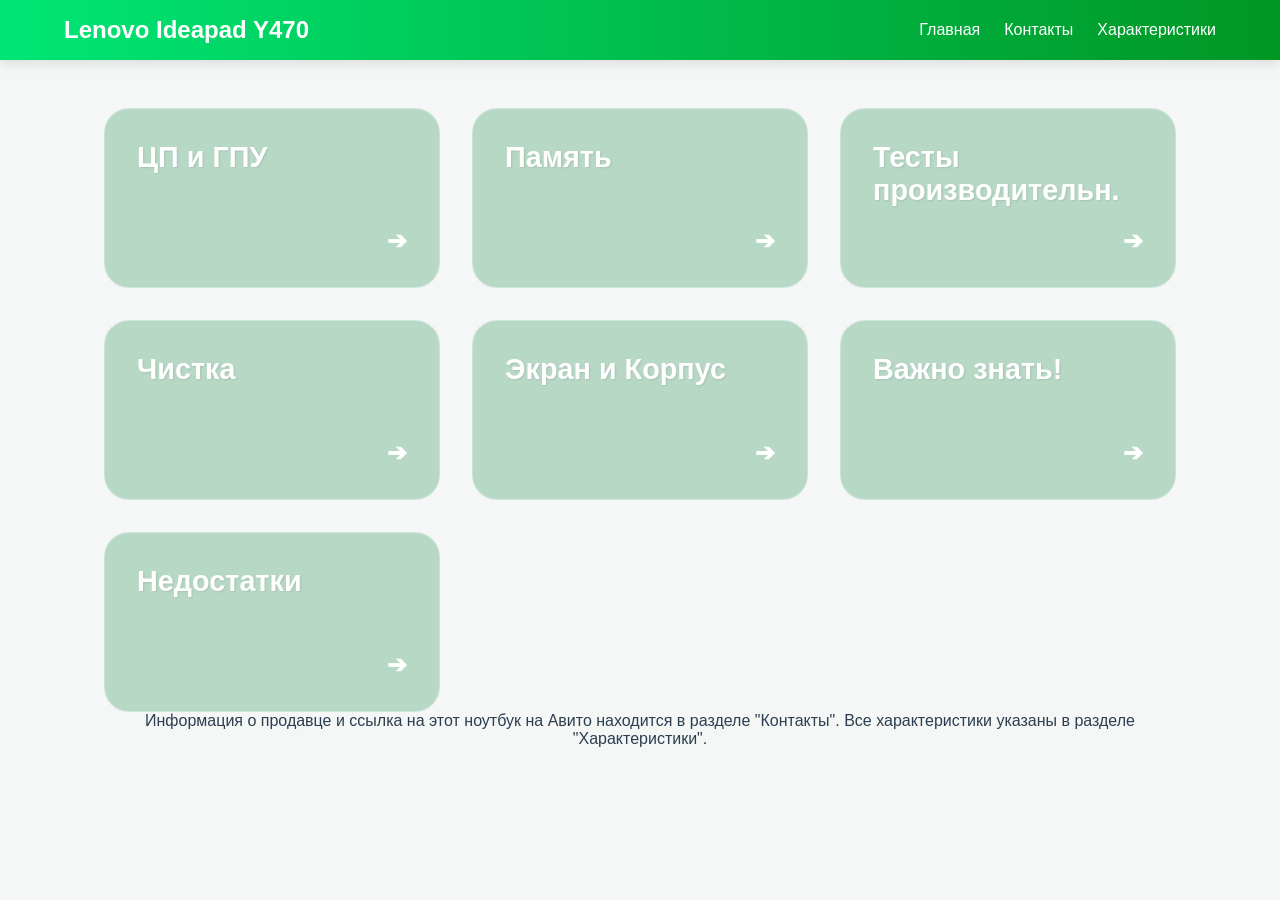
<file: index.html>
<!DOCTYPE html>
<html lang="ru">
<head>
    <meta charset="UTF-8">
    <meta name="viewport" content="width=device-width, initial-scale=1.0">
    <title>Lenovo Ideapad Y470 - Главная</title>
    <link rel="stylesheet" href="style.css">
</head>
<body>
    <nav class="navbar">
        <a href="index.html" class="logo">Lenovo Ideapad Y470</a>
        <ul class="nav-links">
            
        <li><a href="index.html">Главная</a></li>
        <li><a href="contacts.html">Контакты</a></li>
        <li><a href="features.html">Характеристики</a></li>
    
        </ul>
    </nav>
    <div class="container">
        
        
<div class="grid">
    <a href="cpu.html" class="card">
        <h2>ЦП и ГПУ</h2>
        <span class="arrow">➔</span>
    </a>
    <a href="memory.html" class="card">
        <h2>Память</h2>
        <span class="arrow">➔</span>
    </a>
    <a href="tests.html" class="card">
        <h2>Тесты производительн.</h2>
        <span class="arrow">➔</span>
    </a>
    <a href="cleaning.html" class="card">
        <h2>Чистка</h2>
        <span class="arrow">➔</span>
    </a>
    <a href="body.html" class="card">
        <h2>Экран и Корпус</h2>
        <span class="arrow">➔</span>
    </a>
    <a href="readme.html" class="card">
        <h2>Важно знать!</h2>
        <span class="arrow">➔</span>
    </a>
    <a href="cons.html" class="card">
        <h2>Недостатки</h2>
        <span class="arrow">➔</span>
    </a>

</div>
<center><p>Информация о продавце и ссылка на этот ноутбук на Авито находится в разделе "Контакты". Все характеристики указаны в разделе "Характеристики".</p></center>
    </div>
    <script src="script.js"></script>
</body>
</html>
</file>
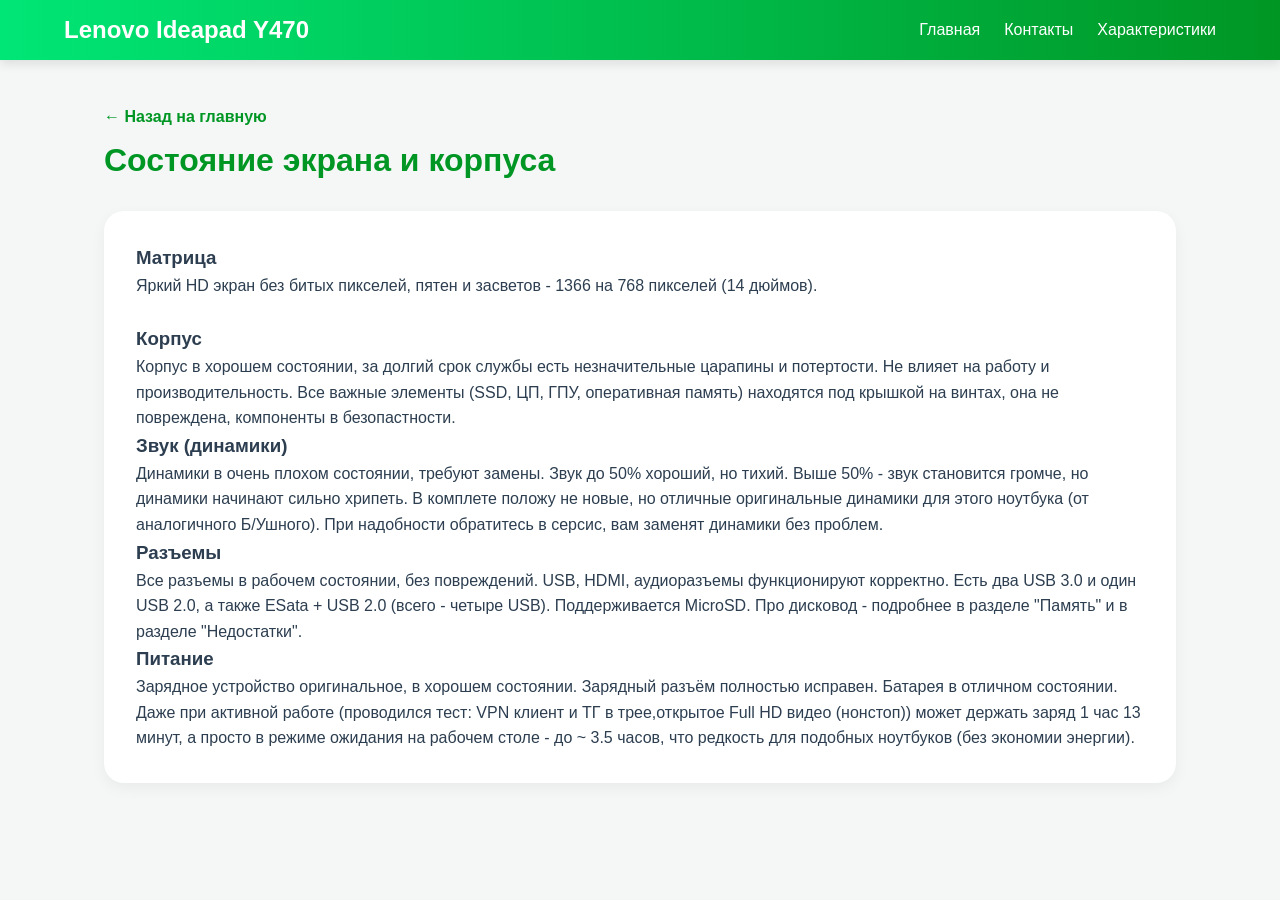
<file: body.html>
<!DOCTYPE html>
<html lang="ru">
<head>
    <meta charset="UTF-8">
    <meta name="viewport" content="width=device-width, initial-scale=1.0">
    <title>Lenovo Ideapad Y470 - Экран и Корпус</title>
    <link rel="stylesheet" href="style.css">
</head>
<body>
    <nav class="navbar">
        <a href="index.html" class="logo">Lenovo Ideapad Y470</a>
        <ul class="nav-links">
            
        <li><a href="index.html">Главная</a></li>
        <li><a href="contacts.html">Контакты</a></li> 
        <li><a href="features.html">Характеристики</a></li>
    
        </ul>
    </nav>
    <div class="container">
        <a href="index.html" style="display:inline-block; margin-bottom:1rem; color:#009624; text-decoration:none; font-weight:bold;">← Назад на главную</a>
        
        <h1 class="page-header">Состояние экрана и корпуса</h1>
        <div class="content-block">
            <h3>Матрица</h3>
            <p>Яркий HD экран без битых пикселей, пятен и засветов - 1366 на 768 пикселей (14 дюймов).</p>
            <br>
            <h3>Корпус</h3>
            <p>Корпус в хорошем состоянии, за долгий срок службы есть незначительные царапины и потертости. Не влияет на работу и производительность. Все важные элементы (SSD, ЦП, ГПУ, оперативная память) находятся под крышкой на винтах, она не повреждена, компоненты в безопастности.</p>
            <h3>Звук (динамики)</h3>
            <p>Динамики в очень плохом состоянии, требуют замены. Звук до 50% хороший, но тихий. Выше 50% - звук становится громче, но динамики начинают сильно хрипеть. В комплете положу не новые, но отличные оригинальные динамики для этого ноутбука (от аналогичного Б/Ушного). При надобности обратитесь в серсис, вам заменят динамики без проблем.</p>
      
            <h3>Разъемы</h3>
            <p>Все разъемы в рабочем состоянии, без повреждений. USB, HDMI, аудиоразъемы функционируют корректно. Есть два USB 3.0 и один USB 2.0, а также ESata + USB 2.0 (всего - четыре USB). Поддерживается MicroSD. Про дисковод - подробнее в разделе "Память" и в разделе "Недостатки".</p>
            <h3>Питание</h3>
            <p>Зарядное устройство оригинальное, в хорошем состоянии. Зарядный разъём полностью исправен. Батарея в отличном состоянии. Даже при активной работе (проводился тест: VPN клиент и ТГ в трее,открытое Full HD видео (нонстоп)) может держать заряд 1 час 13 минут, а просто в режиме ожидания на рабочем столе - до ~ 3.5 часов, что редкость для подобных ноутбуков (без экономии энергии).</p>
         </div> 
        </div>
    </div>
    <script src="script.js"></script>
</body>
</html>
</file>
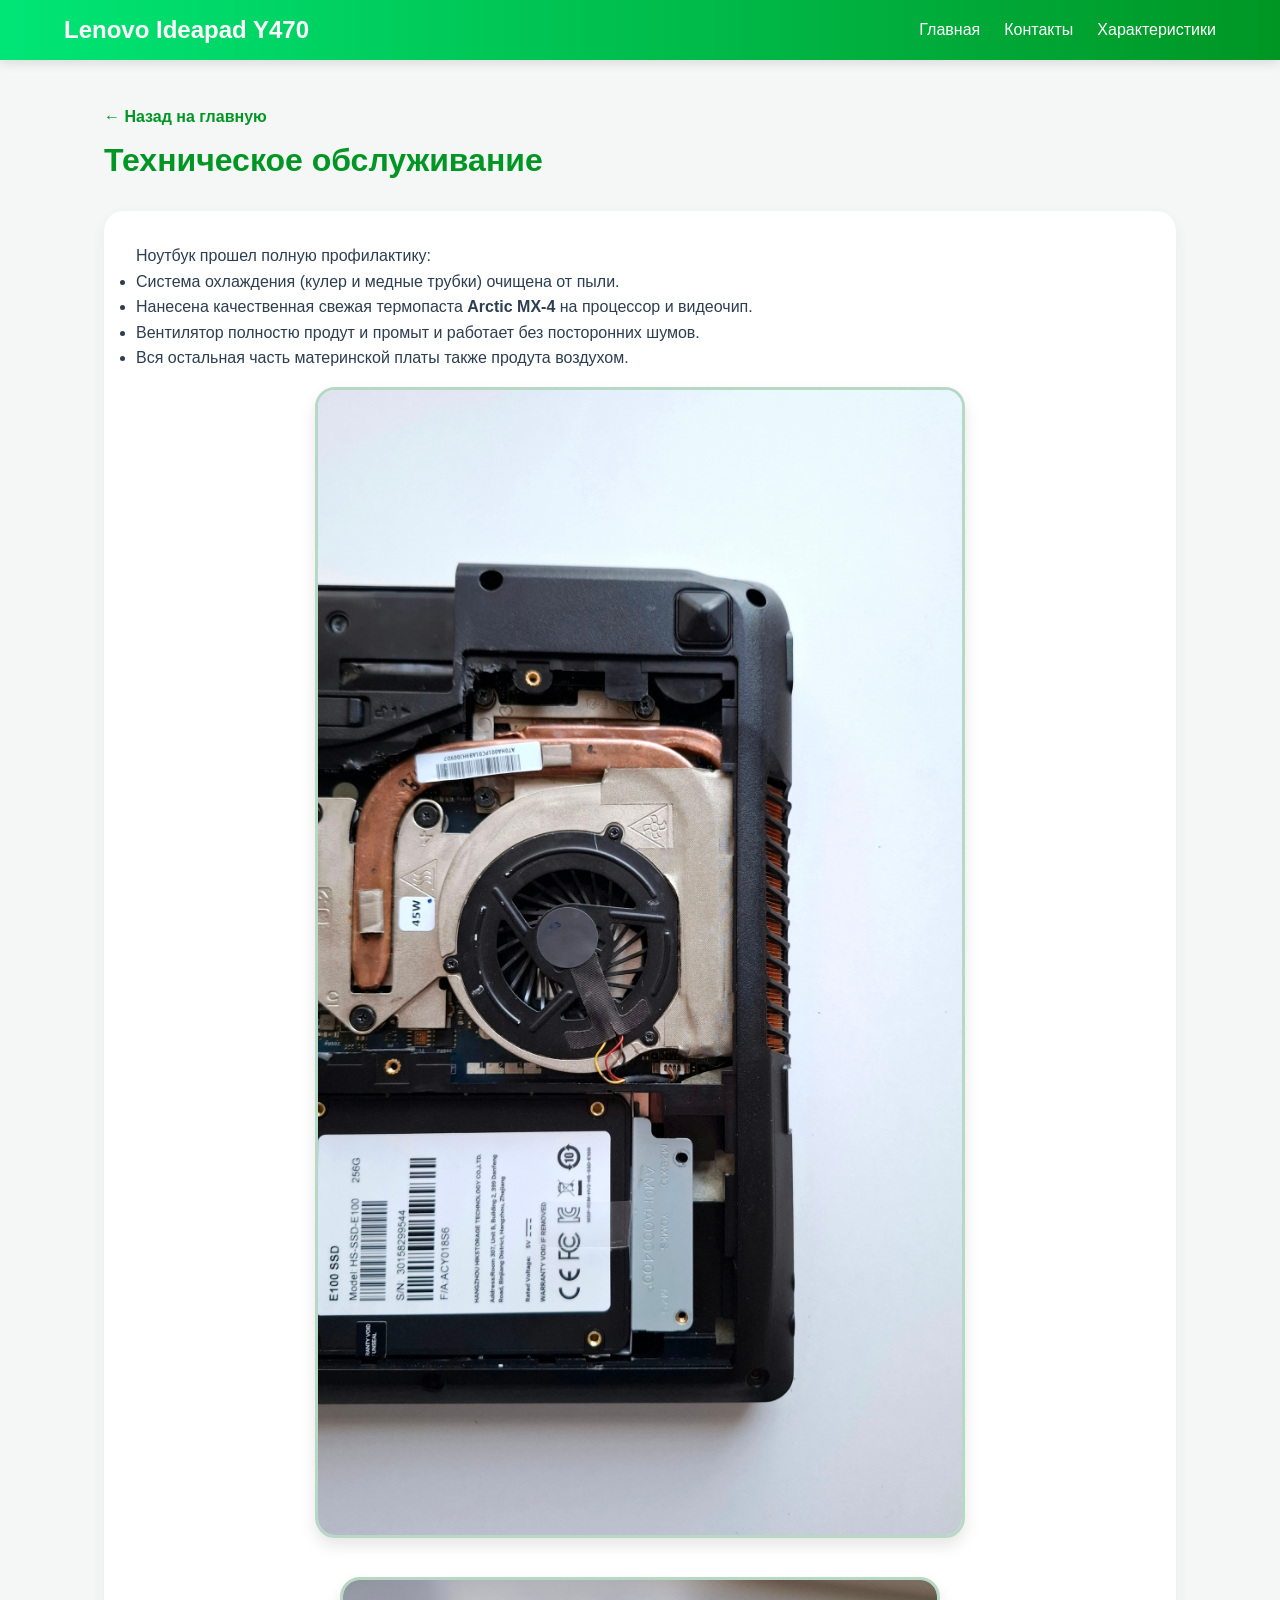
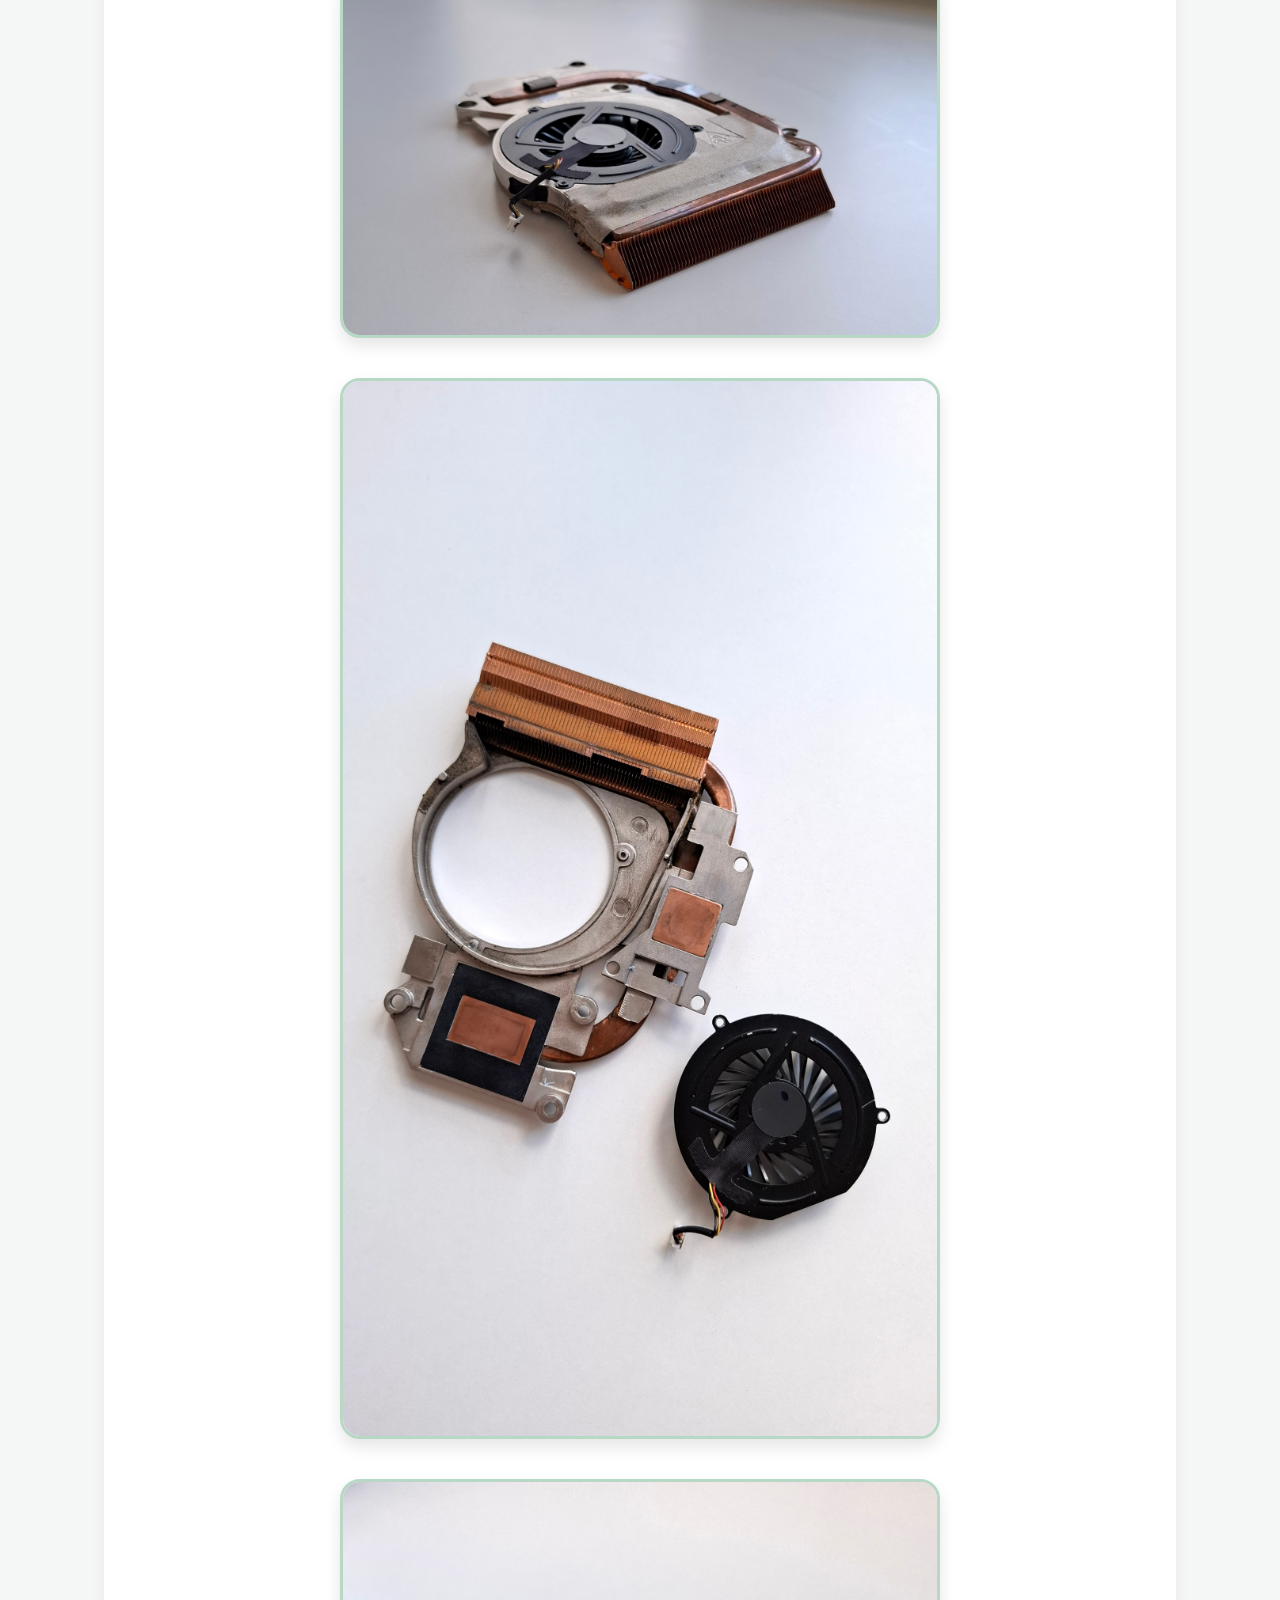
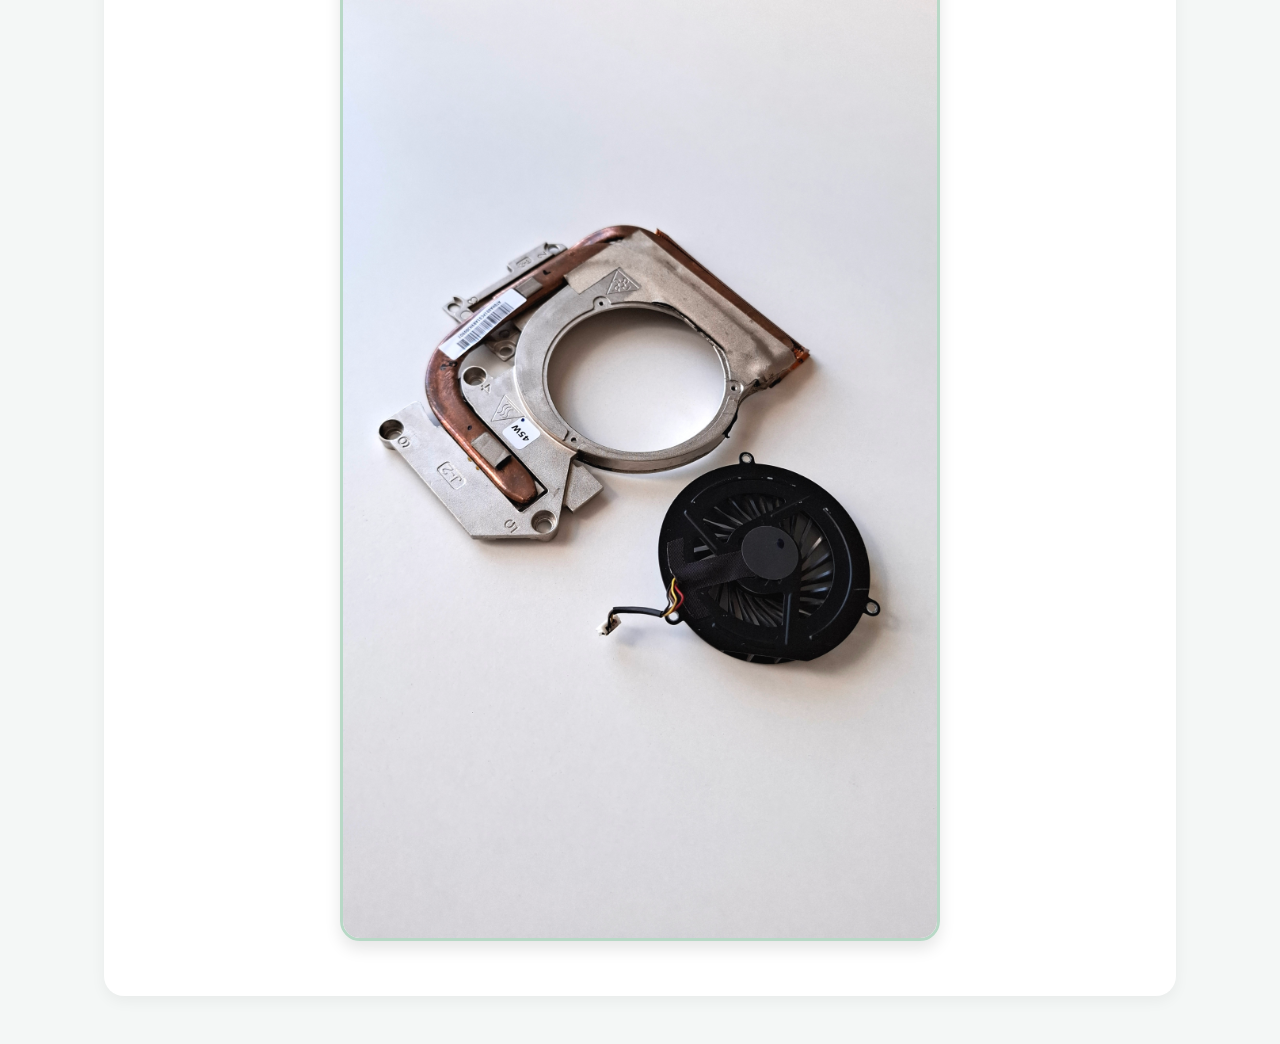
<file: cleaning.html>
<!DOCTYPE html>
<html lang="ru">
<head>
    <meta charset="UTF-8">
    <meta name="viewport" content="width=device-width, initial-scale=1.0">
    <title>Lenovo Ideapad Y470 - Обслуживание и Чистка</title>
    <link rel="stylesheet" href="style.css">
</head>
<body>
    <nav class="navbar">
        <a href="index.html" class="logo">Lenovo Ideapad Y470</a>
        <ul class="nav-links">
            
        <li><a href="index.html">Главная</a></li>
        <li><a href="contacts.html">Контакты</a></li>
        <li><a href="features.html">Характеристики</a></li>
    
        </ul>
    </nav>
    <div class="container">
        <a href="index.html" style="display:inline-block; margin-bottom:1rem; color:#009624; text-decoration:none; font-weight:bold;">← Назад на главную</a>
        
        <h1 class="page-header">Техническое обслуживание</h1>
        <div class="content-block">
            <p>Ноутбук прошел полную профилактику:</p>
            <ul>
                <li>Система охлаждения (кулер и медные трубки) очищена от пыли.</li>
                <li>Нанесена качественная свежая термопаста <strong>Arctic MX-4</strong> на процессор и видеочип.</li>
                <li>Вентилятор полностю продут и промыт и работает без посторонних шумов.</li>
                <li>Вся остальная часть материнской платы также продута воздухом.</li>
            </ul>
           <center><img src="img/kulerizp.jpg" alt="Кулер в действии" class="rounded-img" width="650">
            <img src="img/kuler3.jpg" alt="Кулер в действии" class="rounded-img" width="600">
            <img src="img/kuler2.jpg" alt="Кулер в действии" class="rounded-img" width="600">
            <img src="img/kuler1.jpg" alt="Кулер в действии" class="rounded-img" width="600"></center>
        </center> 

        </div>
    
    </div>
    <script src="script.js"></script>
</body>
</html>
</file>
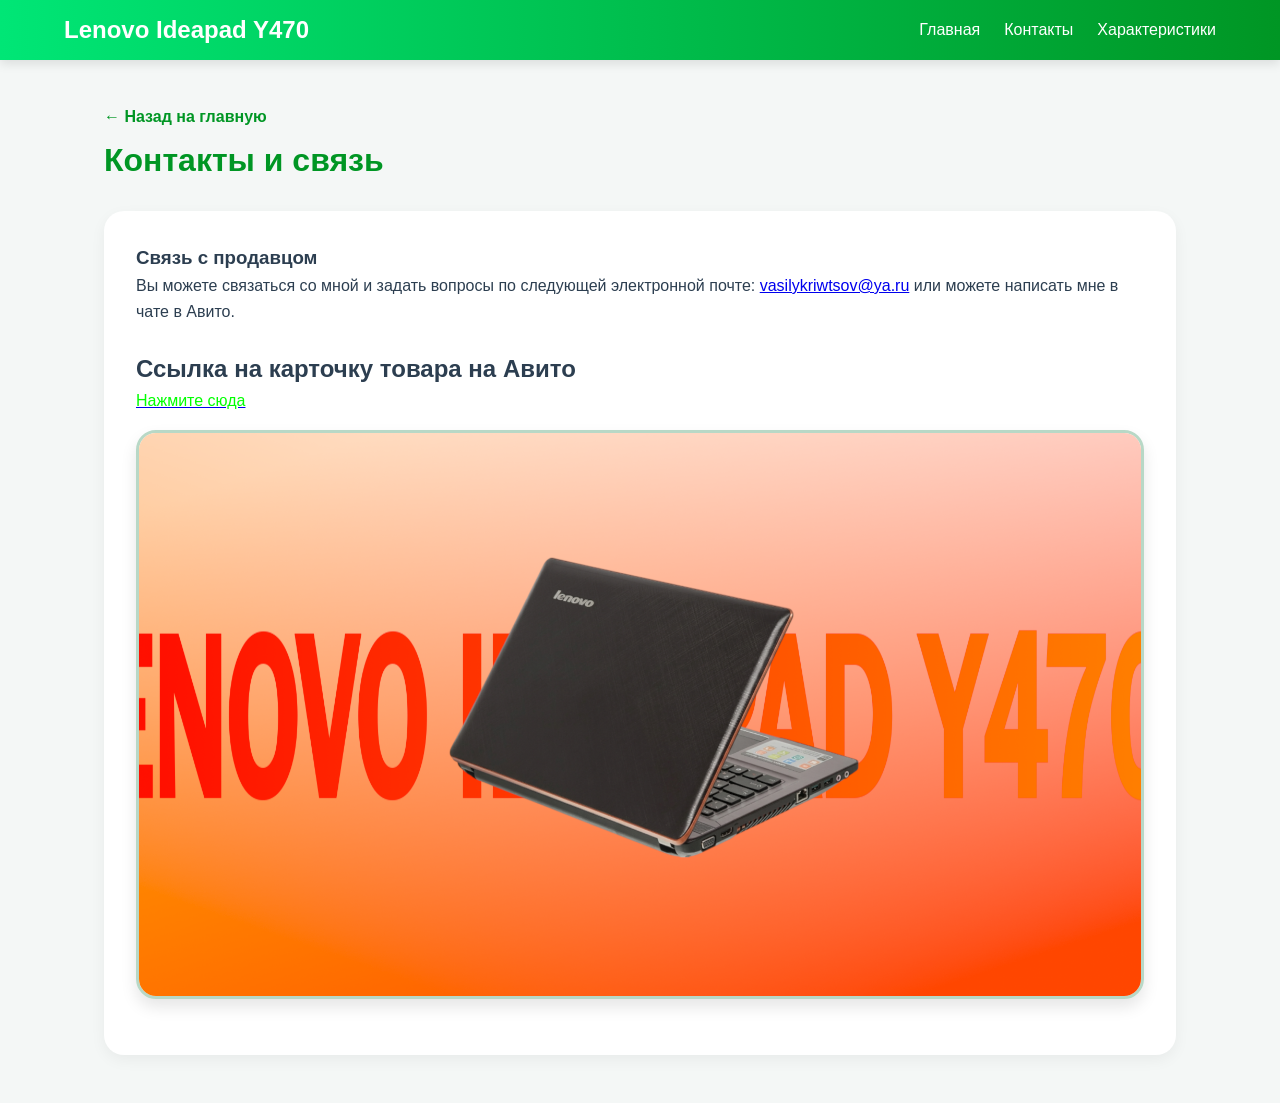
<file: contacts.html>
<!DOCTYPE html>
<html lang="ru">
<head>
    <meta charset="UTF-8">
    <meta name="viewport" content="width=device-width, initial-scale=1.0">
    <title>Lenovo Ideapad Y470 - Контакты</title>
    <link rel="stylesheet" href="style.css">
</head>
<body>
    <nav class="navbar">
        <a href="index.html" class="logo">Lenovo Ideapad Y470</a>
        <ul class="nav-links">
            
        <li><a href="index.html">Главная</a></li>
        <li><a href="contacts.html">Контакты</a></li>
        <li><a href="features.html">Характеристики</a></li>
    
        </ul>
    </nav>
    <div class="container">
        <a href="index.html" style="display:inline-block; margin-bottom:1rem; color:#009624; text-decoration:none; font-weight:bold;">← Назад на главную</a>
        
        <h1 class="page-header">Контакты и связь</h1>
        <div class="content-block">
            <h3>Связь с продавцом</h3>
            <p>Вы можете связаться со мной и задать вопросы по следующей электронной почте: <a href="mailto:vasilykriwtsov@ya.ru">vasilykriwtsov@ya.ru</a> или можете написать мне в чате в Авито.</p>
            <br>
            <h2>Ссылка на карточку товара на Авито</h2>
            <p><a href="https://www.avito.ru/samara/noutbuki/moschnyy_noutbuk_lenovo_ideapad_y470_apgreydnut_8107691902"><font color="lime">Нажмите сюда</font></a></p>
            <center><img src="img/preview.png" alt="Превью карточки товара" class="rounded-img"></center>
        </div>
    
    </div>
    <script src="script.js"></script>
</body>
</html>
</file>
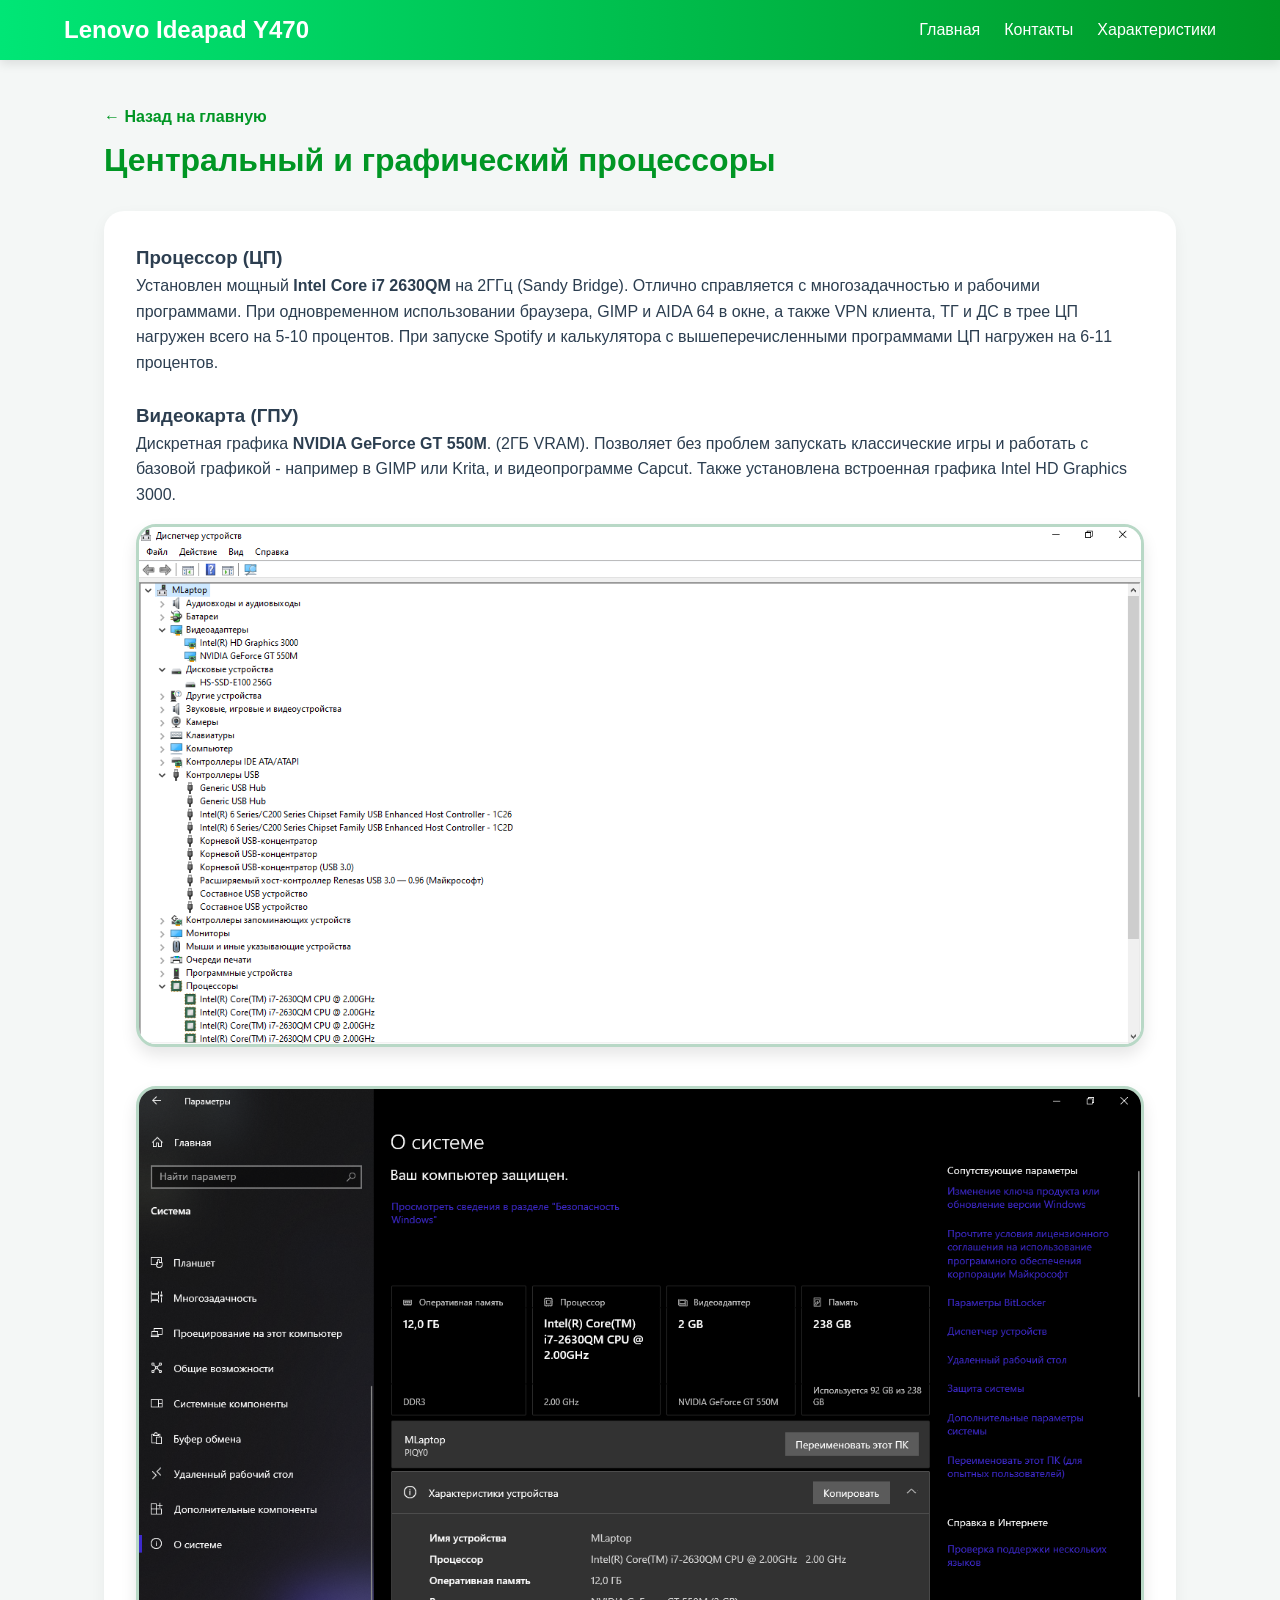
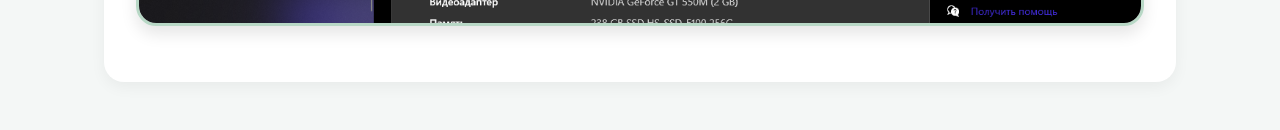
<file: cpu.html>
<!DOCTYPE html>
<html lang="ru">
<head>
    <meta charset="UTF-8">
    <meta name="viewport" content="width=device-width, initial-scale=1.0">
    <title>Lenovo Ideapad Y470 - Процессор и Видеокарта</title>
    <link rel="stylesheet" href="style.css">
</head>
<body>
    <nav class="navbar">
        <a href="index.html" class="logo">Lenovo Ideapad Y470</a>
        <ul class="nav-links">
            
        <li><a href="index.html">Главная</a></li>
        <li><a href="contacts.html">Контакты</a></li>
        <li><a href="features.html">Характеристики</a></li>
    
        </ul>
    </nav>
    <div class="container">
        <a href="index.html" style="display:inline-block; margin-bottom:1rem; color:#009624; text-decoration:none; font-weight:bold;">← Назад на главную</a>
        
        <h1 class="page-header">Центральный и графический процессоры</h1>
        <div class="content-block">
            <h3>Процессор (ЦП)</h3>
            <p>Установлен мощный <strong>Intel Core i7 2630QM</strong> на 2ГГц (Sandy Bridge). Отлично справляется с многозадачностью и рабочими программами. При одновременном использовании браузера, GIMP и AIDA 64 в окне, а также VPN клиента, ТГ и ДС в трее ЦП нагружен всего на 5-10 процентов. При запуске Spotify и калькулятора с вышеперечисленными программами ЦП нагружен на 6-11 процентов.</p>
            <br>
            <h3>Видеокарта (ГПУ)</h3>
            <p>Дискретная графика <strong>NVIDIA GeForce GT 550M</strong>. (2ГБ VRAM). Позволяет без проблем запускать классические игры и работать с базовой графикой - например в GIMP или Krita, и видеопрограмме Capcut. Также установлена встроенная графика Intel HD Graphics 3000.</p>
            <center><img src="img/disp.png" alt="Диспетчер устройств" class="rounded-img">
            <img src="img/sett.png" alt="В параметрах" class="rounded-img"></center>
        </div>
    
    </div>
    <script src="script.js"></script>
</body>
</html>
</file>
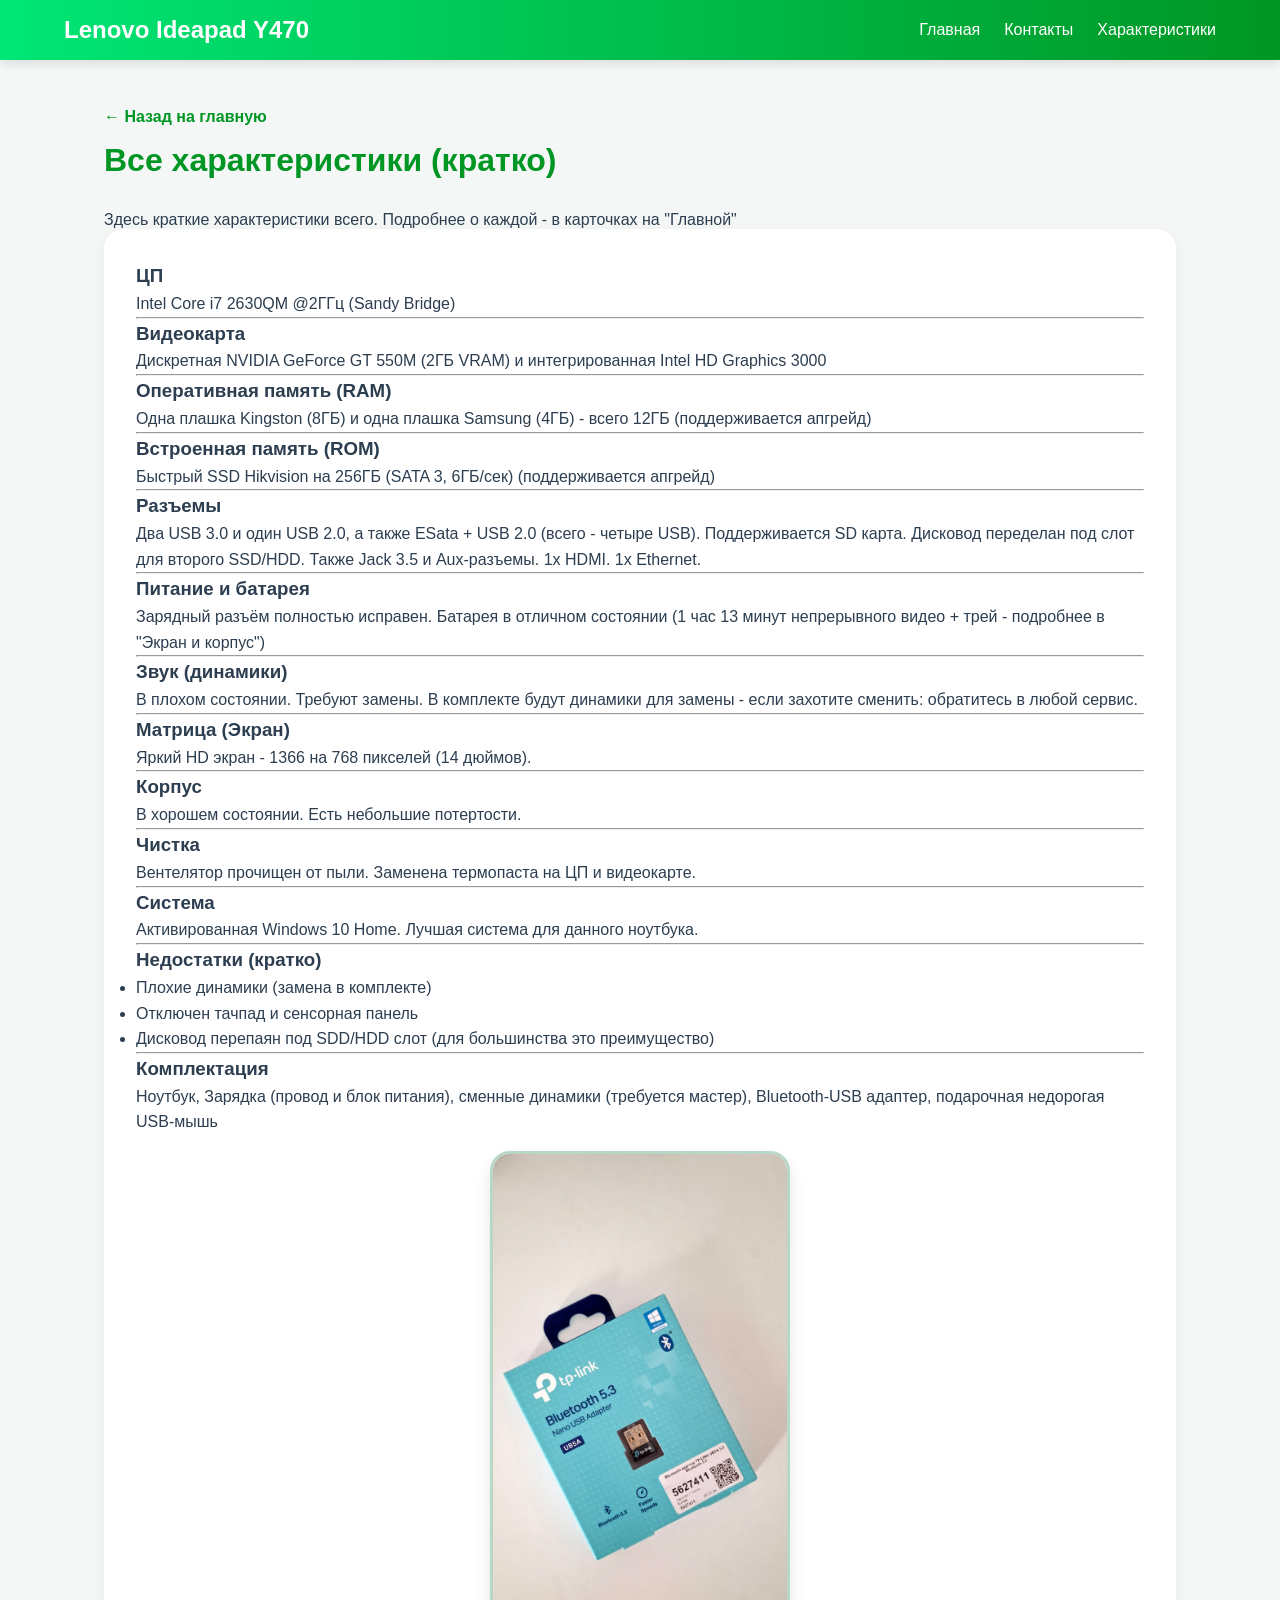
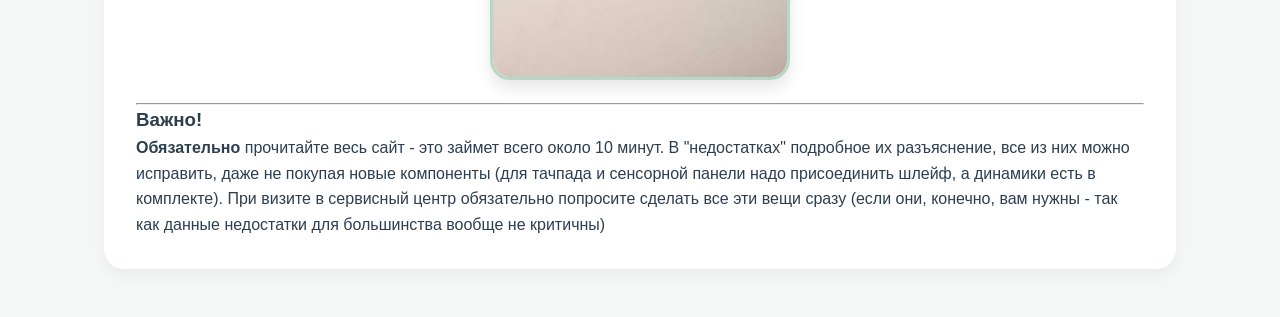
<file: features.html>
<!DOCTYPE html>
<html lang="ru">
<head>
    <meta charset="UTF-8">
    <meta name="viewport" content="width=device-width, initial-scale=1.0">
    <title>Lenovo Ideapad Y470 - Характеристики</title>
    <link rel="stylesheet" href="style.css">
</head>
<body>
    <nav class="navbar">
        <a href="index.html" class="logo">Lenovo Ideapad Y470</a>
        <ul class="nav-links">
            
        <li><a href="index.html">Главная</a></li>
        <li><a href="contacts.html">Контакты</a></li>
        <li><a href="features.html">Характеристики</a></li>
    
        </ul>
    </nav>
    <div class="container">
        <a href="index.html" style="display:inline-block; margin-bottom:1rem; color:#009624; text-decoration:none; font-weight:bold;">← Назад на главную</a>
        
        <h1 class="page-header">Все характеристики (кратко)</h1>
        <p style="margin-bottom: 10p;">Здесь краткие характеристики всего. Подробнее о каждой - в карточках на "Главной"
        <div class="content-block">
           <h3>ЦП</h3>
           <p>Intel Core i7 2630QM @2ГГц (Sandy Bridge)</p>
           <hr>
           <h3>Видеокарта</h3>
           <p>Дискретная NVIDIA GeForce GT 550M (2ГБ VRAM) и интегрированная Intel HD Graphics 3000</p>
           <hr>
           <h3>Оперативная память (RAM)</h3>
           <p>Одна плашка Kingston (8ГБ) и одна плашка Samsung (4ГБ) - всего 12ГБ (поддерживается апгрейд)</p>
           <hr>
           <h3>Встроенная память (ROM)</h3>
           <p>Быстрый SSD Hikvision на 256ГБ (SATA 3, 6ГБ/сек) (поддерживается апгрейд)</p>
           <hr>
           <h3>Разъемы</h3>
           <p>Два USB 3.0 и один USB 2.0, а также ESata + USB 2.0 (всего - четыре USB). Поддерживается SD карта. Дисковод переделан под слот для второго SSD/HDD. Также Jack 3.5 и Aux-разъемы. 1х HDMI. 1x Ethernet.</p>
           <hr>
           <h3>Питание и батарея</h3>
           <p>Зарядный разъём полностью исправен. Батарея в отличном состоянии (1 час 13 минут непрерывного видео + трей - подробнее в "Экран и корпус")</p>
           <hr>
           <h3>Звук (динамики)</h3>
           <p>В плохом состоянии. Требуют замены. В комплекте будут динамики для замены - если захотите сменить: обратитесь в любой сервис.</p>
           <hr>
           <h3>Матрица (Экран)</h3>
           <p>Яркий HD экран - 1366 на 768 пикселей (14 дюймов).</p>
           <hr>
           <h3>Корпус</h3>
           <p>В хорошем состоянии. Есть небольшие потертости.</p>
           <hr>
           <h3>Чистка</h3>
           <p>Вентелятор прочищен от пыли. Заменена термопаста на ЦП и видеокарте.</p>
           <hr>
           <h3>Система</h3>
           <p>Активированная Windows 10 Home. Лучшая система для данного ноутбука.</p>
           <hr>
           <h3>Недостатки (кратко)</h3>
           <p><ul>
            <li>Плохие динамики (замена в комплекте)</li>
            <li>Отключен тачпад и сенсорная панель</li>
            <li>Дисковод перепаян под SDD/HDD слот (для большинства это преимущество)</li>
           </ul></p>
           <hr>
           <h3>Комплектация</h3>
           <p>Ноутбук, Зарядка (провод и блок питания), сменные динамики (требуется мастер), Bluetooth-USB адаптер, подарочная недорогая USB-мышь</p>
                   <center><img src="img/bluetooth.jpg" alt="Адаптер USB" class="rounded-img" width="300"></center>
           <hr>
           <h3><b>Важно!</b></h3>
           <p><b>Обязательно</b> прочитайте весь сайт - это займет всего около 10 минут. В "недостатках" подробное их разъяснение, все из них можно исправить, даже не покупая новые компоненты (для тачпада и сенсорной панели надо присоединить шлейф, а динамики есть в комплекте). При визите в сервисный центр обязательно попросите сделать все эти вещи сразу (если они, конечно, вам нужны - так как данные недостатки для большинства вообще не критичны)</p>








        </div>
    
    </div>
    <script src="script.js"></script>
</body>
</html>
</file>
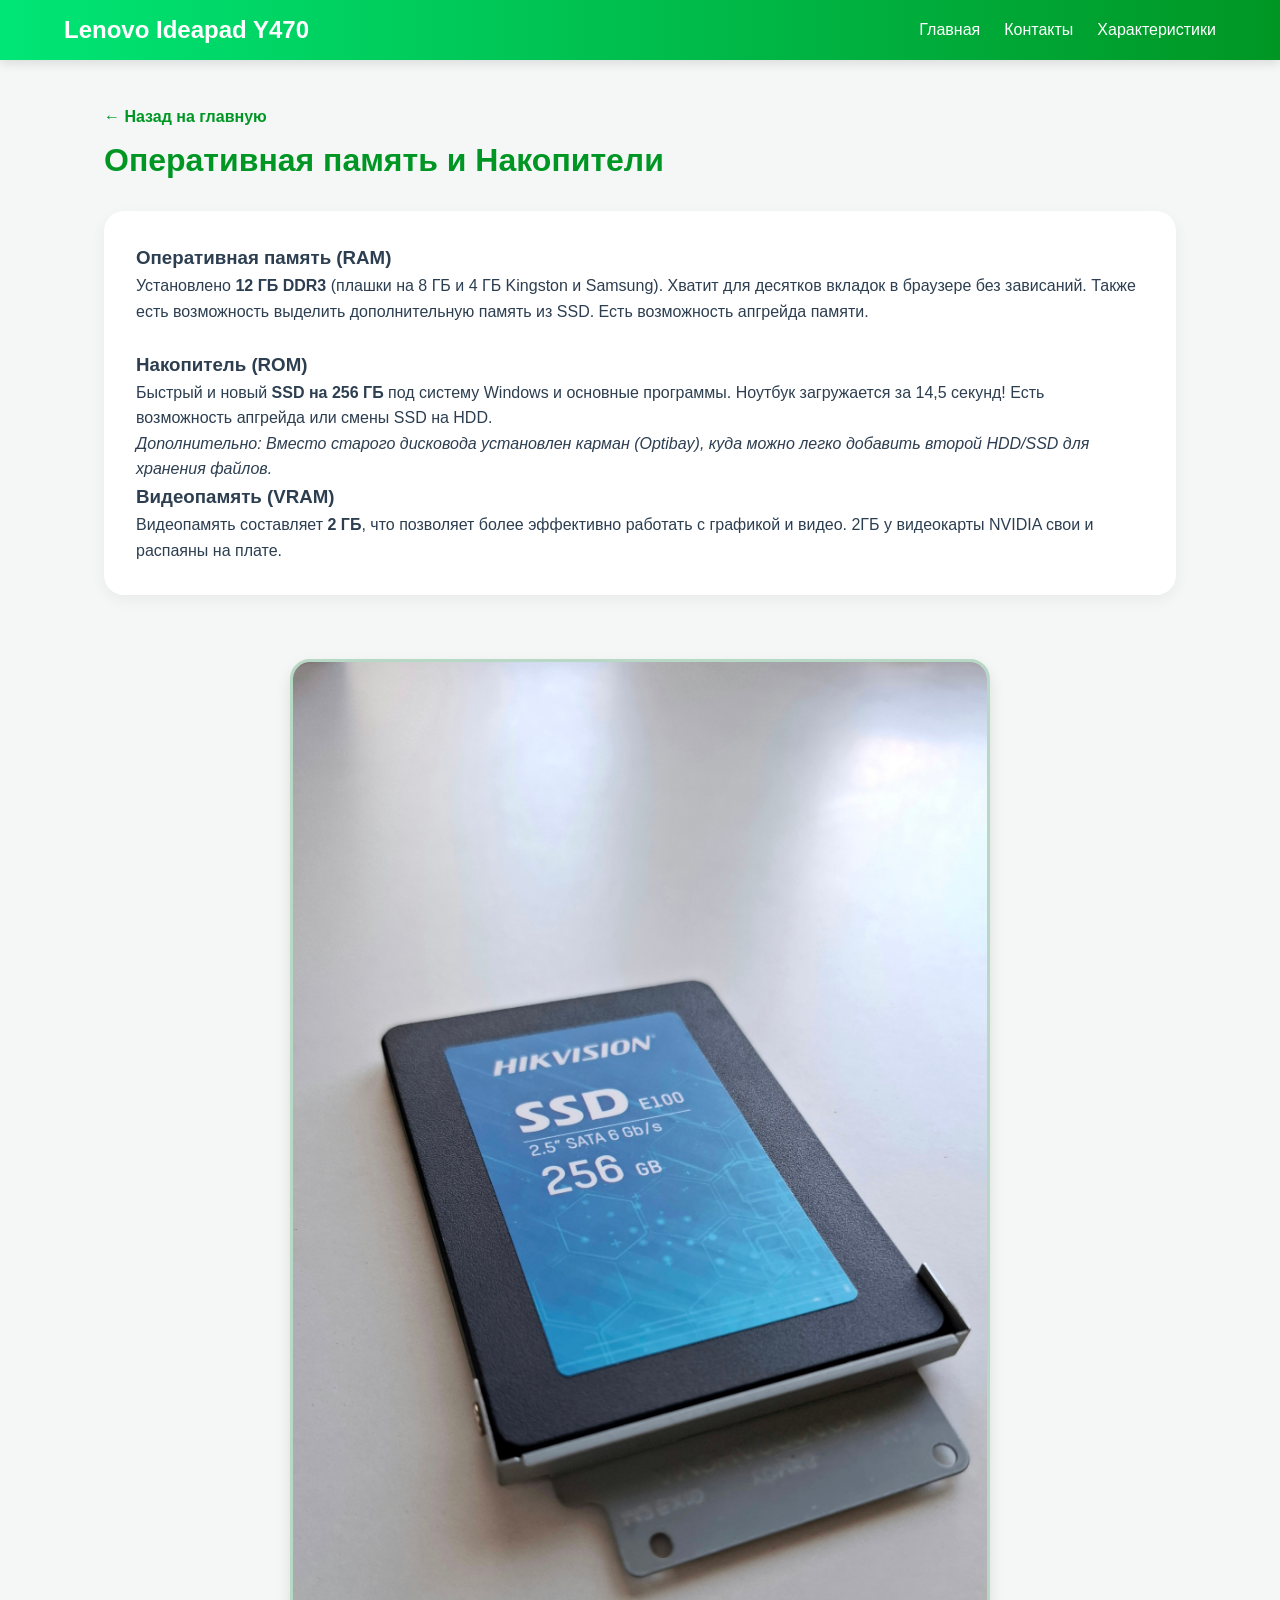
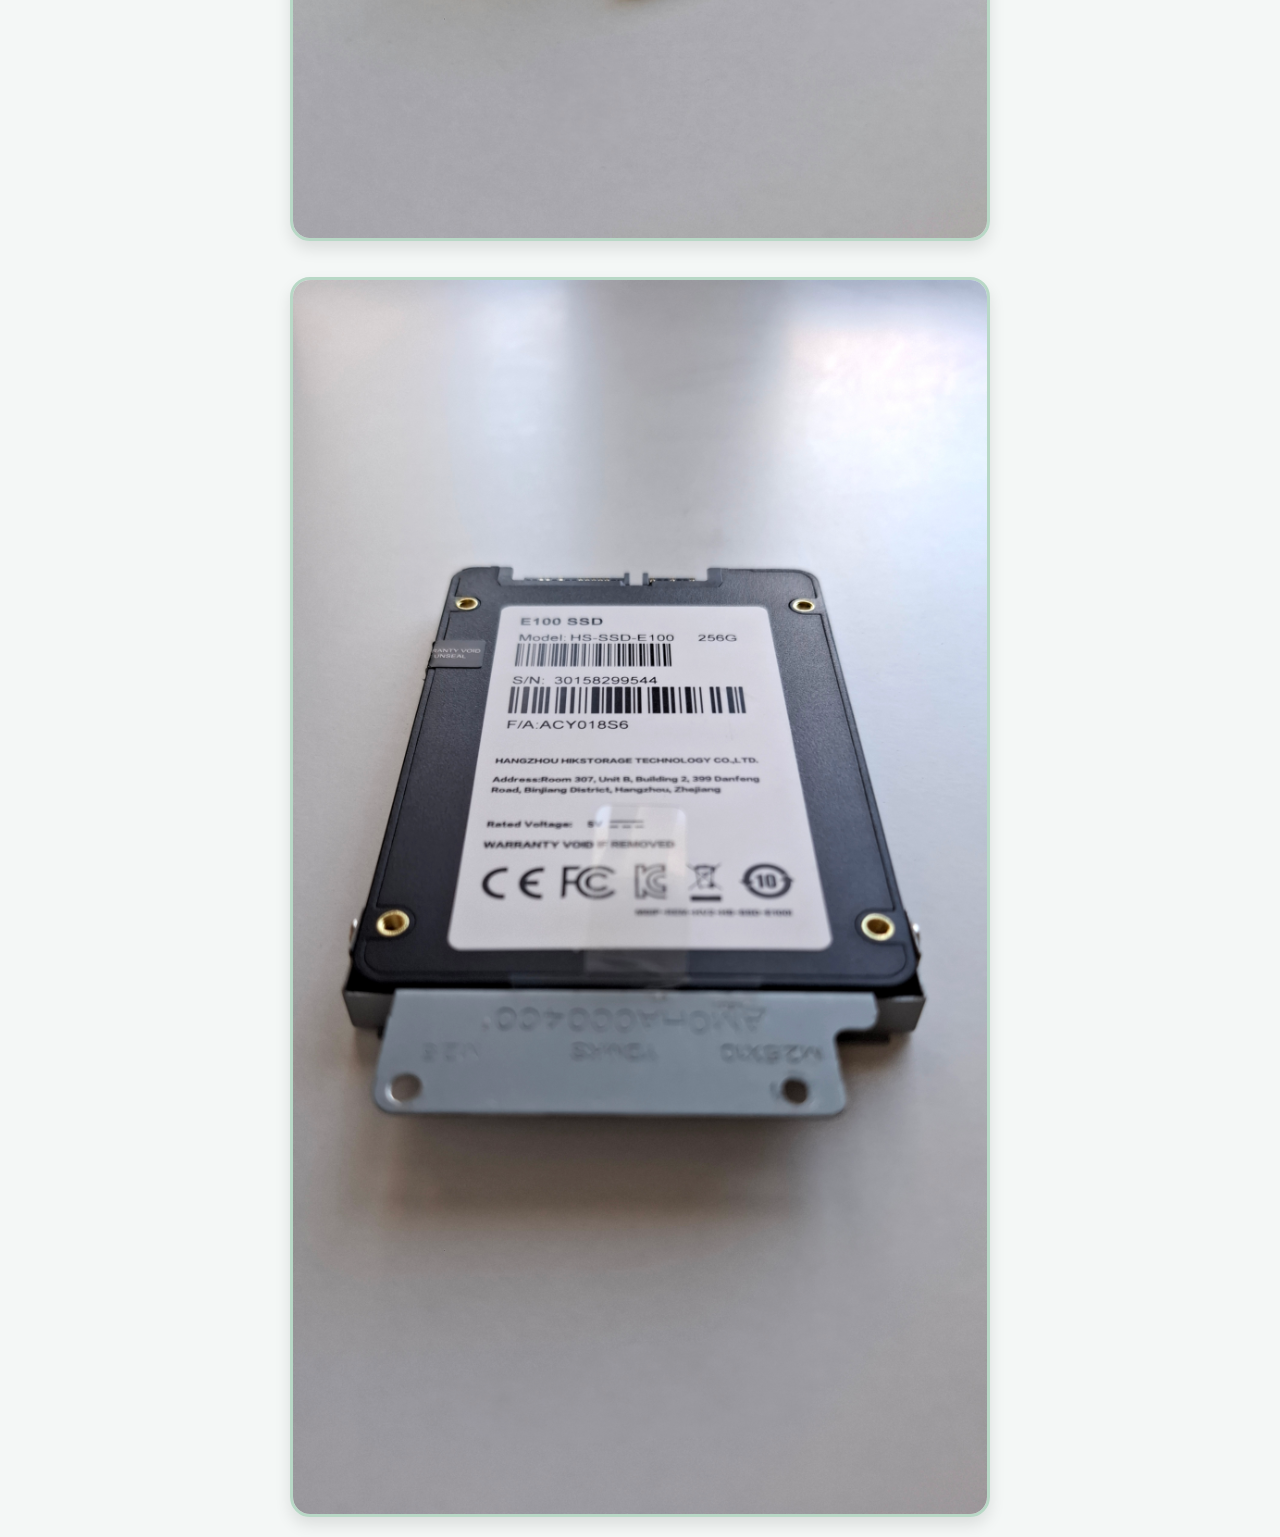
<file: memory.html>
<!DOCTYPE html>
<html lang="ru">
<head>
    <meta charset="UTF-8">
    <meta name="viewport" content="width=device-width, initial-scale=1.0">
    <title>Lenovo Ideapad Y470 - Память и Накопители</title>
    <link rel="stylesheet" href="style.css">
</head>
<body>
    <nav class="navbar">
        <a href="index.html" class="logo">Lenovo Ideapad Y470</a>
        <ul class="nav-links">
            
        <li><a href="index.html">Главная</a></li>
        <li><a href="contacts.html">Контакты</a></li>
        <li><a href="features.html">Характеристики</a></li>
    
        </ul>
    </nav>
    <div class="container">
        <a href="index.html" style="display:inline-block; margin-bottom:1rem; color:#009624; text-decoration:none; font-weight:bold;">← Назад на главную</a>
        
        <h1 class="page-header">Оперативная память и Накопители</h1>
        <div class="content-block">
            <h3>Оперативная память (RAM)</h3>
            <p>Установлено <strong>12 ГБ DDR3</strong> (плашки на 8 ГБ и 4 ГБ Kingston и Samsung). Хватит для десятков вкладок в браузере без зависаний. Также есть возможность выделить дополнительную память из SSD. Есть возможность апгрейда памяти.</p>
            <br>
            <h3>Накопитель (ROM)</h3>
            <p>Быстрый и новый <strong>SSD на 256 ГБ</strong> под систему Windows и основные программы. Ноутбук загружается за 14,5 секунд! Есть возможность апгрейда или смены SSD на HDD.</p>
            <p><em>Дополнительно: Вместо старого дисковода установлен карман (Optibay), куда можно легко добавить второй HDD/SSD для хранения файлов.</em></p>
            <h3>Видеопамять (VRAM)</h3>
            <p>Видеопамять составляет <strong>2 ГБ</strong>, что позволяет более эффективно работать с графикой и видео. 2ГБ у видеокарты NVIDIA свои и распаяны на плате.</p>
        </div>
    
    </div>
    <center>
     <img src="img/ssd1.jpg" alt="SSD" class="rounded-img" width="700">
      <img src="img/ssd2.jpg" alt="SSD" class="rounded-img" width="700"></center>
    <script src="script.js"></script>
</body>
</html>
</file>
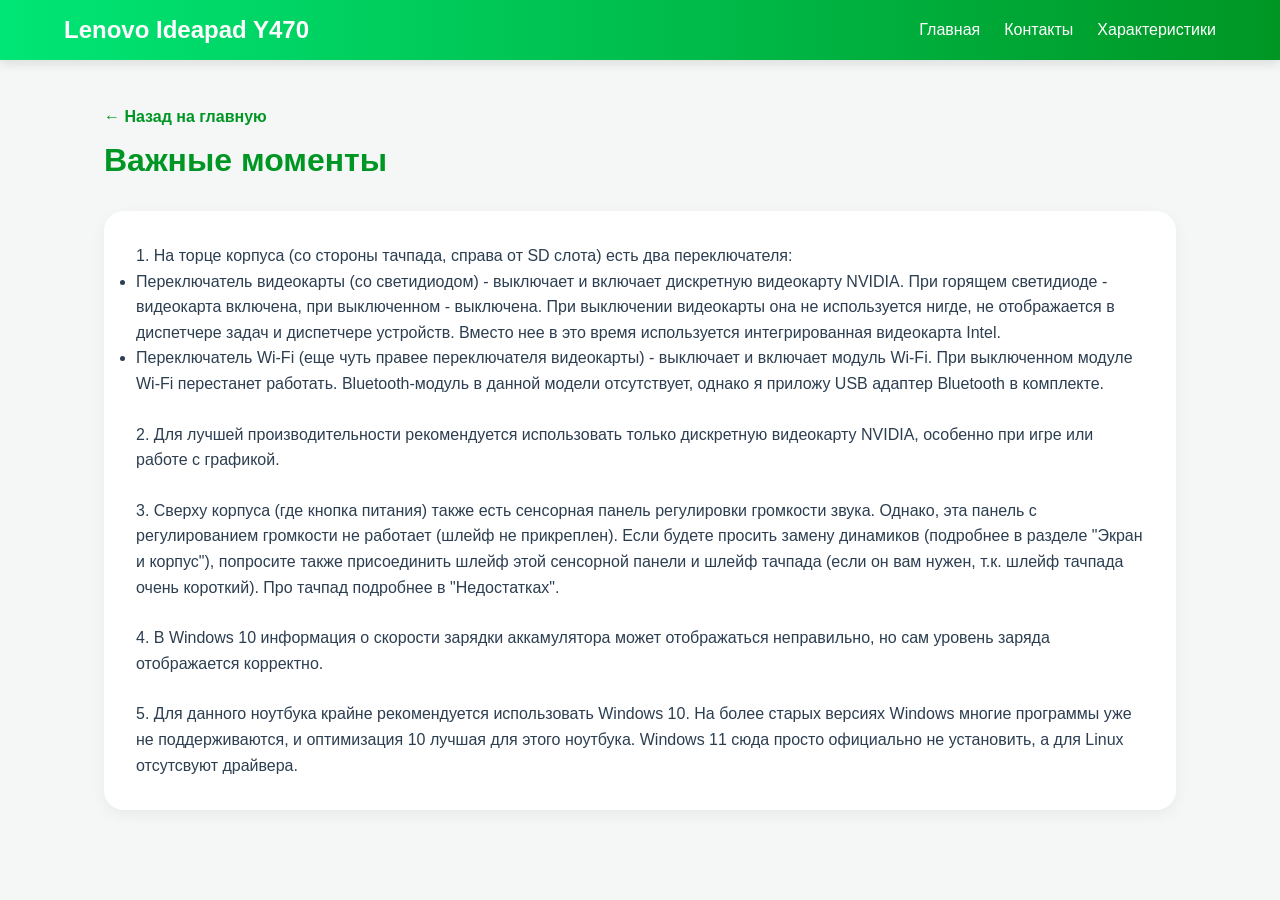
<file: readme.html>
<!DOCTYPE html>
<html lang="ru">
<head>
    <meta charset="UTF-8">
    <meta name="viewport" content="width=device-width, initial-scale=1.0">
    <title>Lenovo Ideapad Y470 - Важно знать</title>
    <link rel="stylesheet" href="style.css">
</head>
<body>
    <nav class="navbar">
        <a href="index.html" class="logo">Lenovo Ideapad Y470</a>
        <ul class="nav-links">
            
        <li><a href="index.html">Главная</a></li>
        <li><a href="contacts.html">Контакты</a></li>
        <li><a href="features.html">Характеристики</a></li>
    
        </ul>
    </nav>
    <div class="container">
        <a href="index.html" style="display:inline-block; margin-bottom:1rem; color:#009624; text-decoration:none; font-weight:bold;">← Назад на главную</a>
        
        <h1 class="page-header">Важные моменты</h1>
        <div class="content-block">
            <p>1. На торце корпуса (со стороны тачпада, справа от SD слота) есть два переключателя:</p>
            <ul>
                            <li>Переключатель видеокарты (со светидиодом) - выключает и включает дискретную видеокарту NVIDIA. При горящем светидиоде - видеокарта включена, при выключенном - выключена. При выключении видеокарты она не используется нигде, не отображается в диспетчере задач и диспетчере устройств. Вместо нее в это время используется интегрированная видеокарта Intel.</li>
                            <li>Переключатель Wi-Fi (еще чуть правее переключателя видеокарты) - выключает и включает модуль Wi-Fi. При выключенном модуле Wi-Fi перестанет работать. Bluetooth-модуль в данной модели отсутствует, однако я приложу USB адаптер Bluetooth в комплекте.</li>
            </ul>
            <p style="margin-top: 25px;">2. Для лучшей производительности рекомендуется использовать только дискретную видеокарту NVIDIA, особенно при игре или работе с графикой.</p>
            <p style="margin-top: 25px;">3. Сверху корпуса (где кнопка питания) также есть сенсорная панель регулировки громкости звука. Однако, эта панель с регулированием громкости не работает (шлейф не прикреплен). Если будете просить замену динамиков (подробнее в разделе "Экран и корпус"), попросите также присоединить шлейф этой сенсорной панели и шлейф тачпада (если он вам нужен, т.к. шлейф тачпада очень короткий). Про тачпад подробнее в "Недостатках".</p>
            <p style="margin-top: 25px;">4. В Windows 10 информация о скорости зарядки аккамулятора может отображаться неправильно, но сам уровень заряда отображается корректно.</p>
            <p style="margin-top: 25px;">5. Для данного ноутбука крайне рекомендуется использовать Windows 10. На более старых версиях Windows многие программы уже не поддерживаются, и оптимизация 10 лучшая для этого ноутбука. Windows 11 сюда просто официально не установить, а для Linux отсутсвуют драйвера.</p>
        </div>
    
    </div>
    <script src="script.js"></script>
</body>
</html>
</file>
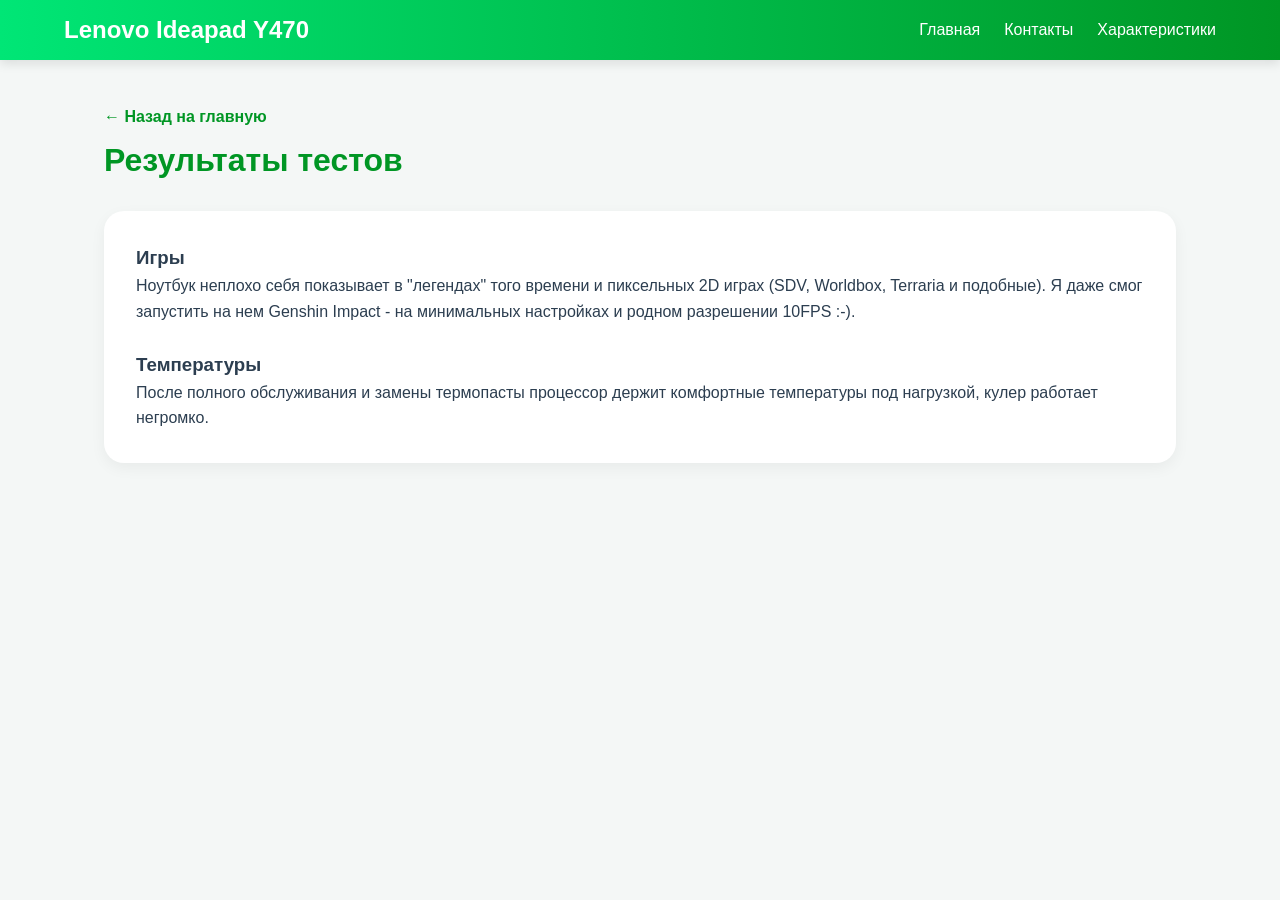
<file: tests.html>
<!DOCTYPE html>
<html lang="ru">
<head>
    <meta charset="UTF-8">
    <meta name="viewport" content="width=device-width, initial-scale=1.0">
    <title>Lenovo Ideapad Y470 - Тесты производительности</title>
    <link rel="stylesheet" href="style.css">
</head>
<body>
    <nav class="navbar">
        <a href="index.html" class="logo">Lenovo Ideapad Y470</a>
        <ul class="nav-links">
            
        <li><a href="index.html">Главная</a></li>
        <li><a href="contacts.html">Контакты</a></li>
        <li><a href="features.html">Характеристики</a></li>
    
        </ul>
    </nav>
    <div class="container">
        <a href="index.html" style="display:inline-block; margin-bottom:1rem; color:#009624; text-decoration:none; font-weight:bold;">← Назад на главную</a>
        
        <h1 class="page-header">Результаты тестов</h1>
        <div class="content-block">
            <h3>Игры</h3>
            <p>Ноутбук неплохо себя показывает в "легендах" того времени и пиксельных 2D играх (SDV, Worldbox, Terraria и подобные). Я даже смог запустить на нем Genshin Impact - на минимальных настройках и родном разрешении 10FPS :-). </p>
            <br>
            <h3>Температуры</h3>
            <p>После полного обслуживания и замены термопасты процессор держит комфортные температуры под нагрузкой, кулер работает негромко.</p>
        </div>
    
    </div>
    <script src="script.js"></script>
</body>
</html>
</file>
<file: style.css>
:root {
    --emerald-gradient: linear-gradient(90deg, #00E676, #009624);
    --card-bg: #b8d8c6;
    --card-hover: #a3ccb4;
    --text-dark: #2c3e50;
    --bg-color: #f4f7f6;
}

* {
    margin: 0;
    padding: 0;
    box-sizing: border-box;
    font-family: 'Segoe UI', Tahoma, Geneva, Verdana, sans-serif;
}

body {
    background-color: var(--bg-color);
    color: var(--text-dark);
}

/* Navbar с изумрудным градиентом */
.navbar {
    background: var(--emerald-gradient);
    padding: 1rem 5%;
    display: flex;
    justify-content: space-between;
    align-items: center;
    color: white;
    box-shadow: 0 4px 10px rgba(0,0,0,0.1);
    position: sticky;
    top: 0;
    z-index: 100;
}

.logo {
    font-size: 1.5rem;
    font-weight: bold;
    text-decoration: none;
    color: white;
}

.nav-links {
    list-style: none;
    display: flex;
    gap: 1.5rem;
}

.nav-links a {
    color: white;
    text-decoration: none;
    font-weight: 500;
    transition: opacity 0.3s;
}

.nav-links a:hover {
    opacity: 0.8;
}

/* Сетка карточек */
.container {
    padding: 3rem 5%;
    max-width: 1200px;
    margin: 0 auto;
}

.grid {
    display: grid;
    grid-template-columns: repeat(auto-fit, minmax(280px, 1fr));
    gap: 2rem;
}

/* Карточки */
.card {
    background-color: var(--card-bg);
    border-radius: 25px;
    padding: 2rem;
    text-decoration: none;
    color: white;
    display: flex;
    flex-direction: column;
    justify-content: space-between;
    min-height: 180px;
    transition: transform 0.3s ease, box-shadow 0.3s ease, background-color 0.3s ease;
    /* Эффект стекла (glassmorphism) на минималках */
    backdrop-filter: blur(5px);
    border: 1px solid rgba(255, 255, 255, 0.3);
}

.card:hover {
    transform: translateY(-8px);
    box-shadow: 0 15px 25px rgba(0,0,0,0.15);
    background-color: var(--card-hover);
}

.card h2 {
    font-size: 1.8rem;
    font-weight: 800;
    text-shadow: 1px 1px 2px rgba(0,0,0,0.1);
}

/* Аккуратная стрелочка */
.arrow {
    align-self: flex-end;
    font-size: 1.5rem;
    font-weight: bold;
    transition: transform 0.3s ease;
}

.card:hover .arrow {
    transform: translateX(10px);
}

/* Стили для внутренних страниц */
.page-header {
    margin-bottom: 2rem;
    color: #009624;
}

.content-block {
    background: white;
    padding: 2rem;
    border-radius: 20px;
    box-shadow: 0 5px 15px rgba(0,0,0,0.05);
    line-height: 1.6;
}

/* Скругленные рамки для изображений */
.rounded-img {
    border-radius: 20px;
    max-width: 100%;
    height: auto;
    margin: 1rem 0;
    box-shadow: 0 8px 16px rgba(0,0,0,0.1);
    border: 3px solid var(--card-bg);
}

/* Адаптивность для телефонов */
@media (max-width: 768px) {
    .navbar {
        flex-direction: column;
        gap: 1rem;
        text-align: center;
    }
    .grid {
        grid-template-columns: 1fr;
    }
}
</file>
